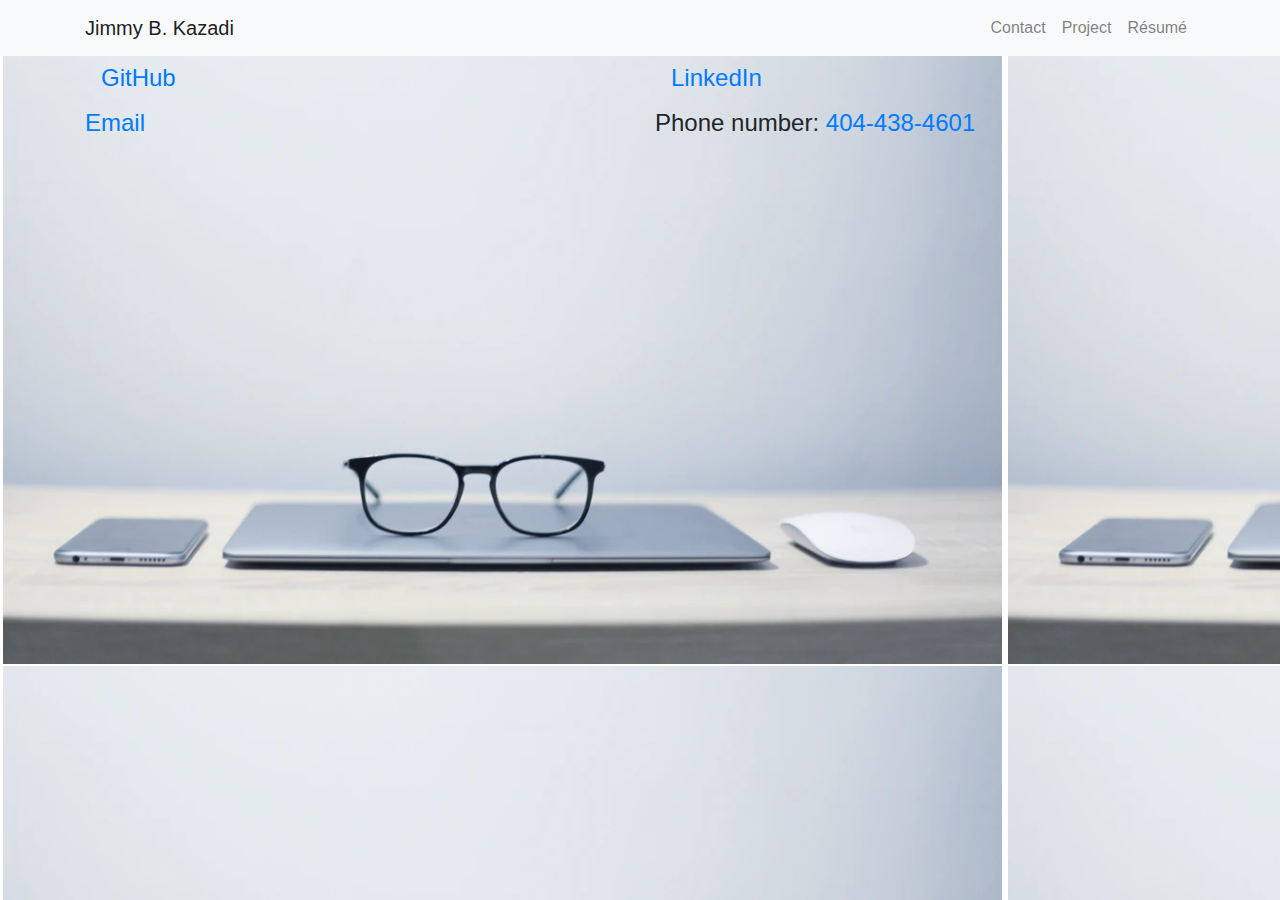
<file: contact.html>
<!DOCTYPE html>
<html lang="en-us">

<head>

    <meta charset="UTF-8">
    <meta name="viewport" content="width=device-width, initial-scale=1.0">
    <meta http-equiv="X-UA-Compatible" content="ie=edge">

    <title>Bootstrap Basic Portfolio</title>

    <!-- Boostrap Stylesheet -->
    <link rel="stylesheet" href="https://maxcdn.bootstrapcdn.com/bootstrap/4.0.0/css/bootstrap.min.css">
    <link href="https://fonts.googleapis.com/css2?family=Merriweather:wght@700&display=swap" rel="stylesheet">

</head>

<body background="Assets/myoffice.PNG">
    <nav class="navbar navbar-expand-lg navbar-light bg-light">
        <div class="container">
            <!-- Brand and toggle get grouped for better mobile display -->
            <a class="navbar-brand" href="index.html" id="logo">Jimmy B. Kazadi</a>
            <button class="navbar-toggler" type="button" data-toggle="collapse" data-target="#navbarTogglerDemo01"
                aria-controls="navbarTogglerDemo01" aria-expanded="false" aria-label="Toggle navigation">
                <span class="navbar-toggler-icon"></span>
            </button>
            <!-- Collect the nav links, forms, and other content for toggling -->
            <div class="collapse navbar-collapse" id="navbarTogglerDemo01">
                <ul class="navbar-nav ml-auto mt-2 mt-lg-0">
                    <li class="nav-item">
                        <a class="nav-link" href="#">Contact</a>
                    </li>
                    <li class="nav-item">
                        <a class="nav-link" href="project.html">Project</a>
                    </li>
                    <li class="nav-item">
                        <a class="nav-link" href="resume.html">Résumé</a>
                    </li>
                </ul>
            </div>
            <!-- /.navbar-collapse -->
        </div>
        <!-- /.container -->
    </nav>

    <main class="container">
        <section class="row">
            <div class="col-sm-6">
                <h4><a class="nav-link" href="https://github.com/binjim2002">GitHub</a></h4>
            </div>
            <div class="col-sm-6">
                <h4><a class="nav-link" href="https://www.linkedin.com/in/jimmy-kazadi-6244889b/">LinkedIn</a></h4>
            </div>
        </section>
        <section class="row">
            <div class="col-sm-6">
                <h4><a href="mailto:binjim2002@yahoo.fr">Email</a></h4>
            </div>
            <div class="col-sm-6">
                <h4>Phone number: <a href="tel:4044384601">404-438-4601</a></h4>
            </div>
        </section>
</file>
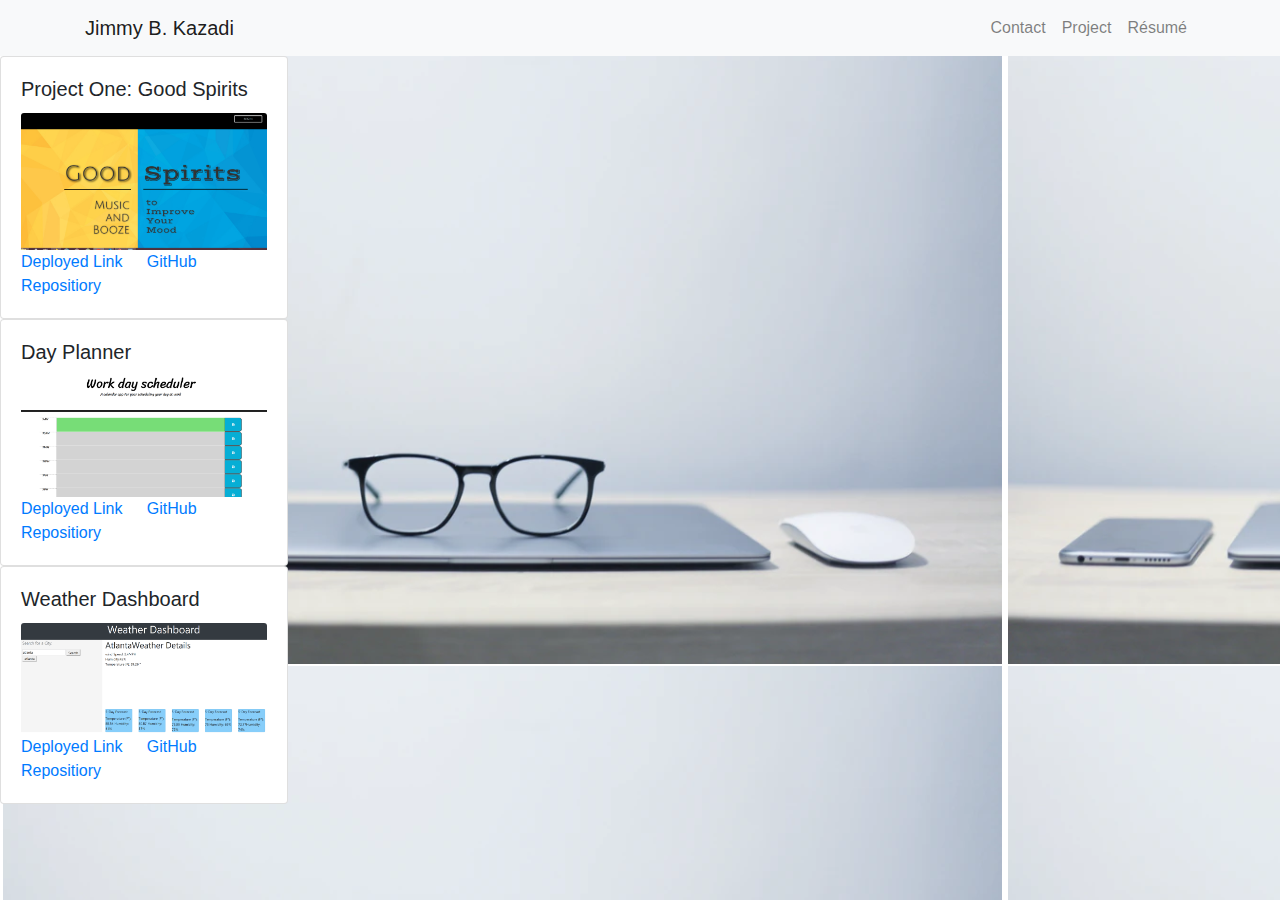
<file: project.html>
<!DOCTYPE html>
<html lang="en-us">

<head>

    <meta charset="UTF-8">
    <meta name="viewport" content="width=device-width, initial-scale=1.0">
    <meta http-equiv="X-UA-Compatible" content="ie=edge">

    <title>Bootstrap Basic Portfolio</title>

    <!-- Boostrap Stylesheet -->
    <link rel="stylesheet" href="https://maxcdn.bootstrapcdn.com/bootstrap/4.0.0/css/bootstrap.min.css">
    <link href="https://fonts.googleapis.com/css2?family=Merriweather:wght@700&display=swap" rel="stylesheet">

</head>

<body background="Assets/myoffice.PNG">
    <nav class="navbar navbar-expand-lg navbar-light bg-light">
        <div class="container">
            <!-- Brand and toggle get grouped for better mobile display -->
            <a class="navbar-brand" href="#" id="logo">Jimmy B. Kazadi</a>
            <button class="navbar-toggler" type="button" data-toggle="collapse" data-target="#navbarTogglerDemo01"
                aria-controls="navbarTogglerDemo01" aria-expanded="false" aria-label="Toggle navigation">
                <span class="navbar-toggler-icon"></span>
            </button>
            <!-- Collect the nav links, forms, and other content for toggling -->
            <div class="collapse navbar-collapse" id="navbarTogglerDemo01">
                <ul class="navbar-nav ml-auto mt-2 mt-lg-0">
                    <li class="nav-item">
                        <a class="nav-link" href="contact.html">Contact</a>
                    </li>
                    <li class="nav-item">
                        <a class="nav-link" href="#">Project</a>
                    </li>
                    <li class="nav-ite">
                        <a class="nav-link" href="resume.html">Résumé</a>
                    </li>
                </ul>
            </div>
            <!-- /.navbar-collapse -->
        </div>
        <!-- /.container -->
    </nav>
    <!-- End of navbar -->


    <div class="card" style="width: 18rem;">
        <div class="card-body">
            <h5 class="card-title">Project One: Good Spirits</h5>
            <img src="/Assets/goodspiritsapp.PNG" class="card-img-top" alt="Good Spirits Web Application">
            <!-- <p class="card-text">Some quick example text to build on the card title and make up the bulk of the card's
                content.</p> -->
            <a href="https://elizaregas.github.io/Good-Spirits/" class="card-link">Deployed Link</a>
            <a href="https://github.com/binjim2002/Good-Spirits" class="card-link">GitHub Repositiory</a>
        </div>
    </div>
    <div class="card" style="width: 18rem;">
        <div class="card-body">
            <h5 class="card-title">Day Planner</h5>
            <img src="/Assets/day-planner.PNG" class="card-img-top" alt="Day planner project">
            <!-- <p class="card-text">Some quick example text to build on the card title and make up the bulk of the card's
                content.</p> -->
            <a href="https://binjim2002.github.io/gt-jquery-homework/" class="card-link">Deployed Link</a>
            <a href="https://github.com/binjim2002/gt-jquery-homework" class="card-link">GitHub Repositiory</a>
        </div>
    </div>
    
    <div class="card" style="width: 18rem;">
        <div class="card-body">
            <h5 class="card-title">Weather Dashboard</h5>
            <img src="/Assets/weather-dashboard.PNG" class="card-img-top" alt="WeatherDashboard">
            <!-- <p class="card-text">Some quick example text to build on the card title and make up the bulk of the card's
                content.</p> -->
            <a href="https://binjim2002.github.io/my-weatherdashboard/" class="card-link">Deployed Link</a>
            <a href="https://binjim2002.github.io/my-weatherdashboard/" class="card-link">GitHub Repositiory</a>
        </div>
    </div>
</file>
